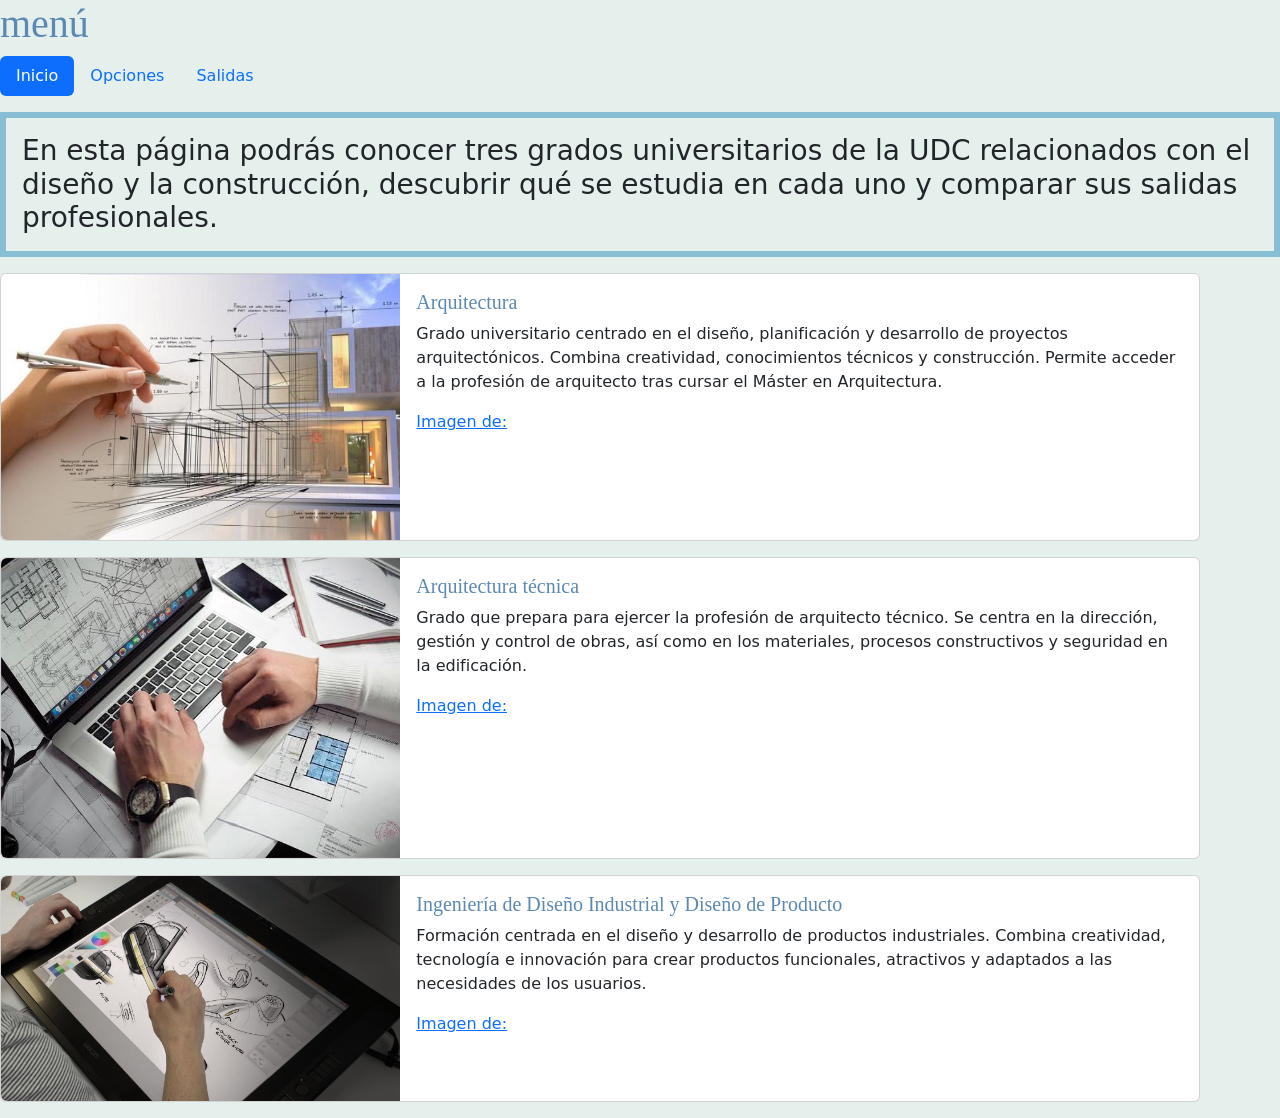
<file: index.html>
<!DOCTYPE html>
<html lang="es">
  <head>
    <meta charset="utf-8">
    <meta name="viewport" content="width=device-width, initial-scale=1">
    <title>Inicio</title>
    <link rel="stylesheet" href="./css/estilos.css">
    <link href="https://cdn.jsdelivr.net/npm/bootstrap@5.3.8/dist/css/bootstrap.min.css" rel="stylesheet" integrity="sha384-sRIl4kxILFvY47J16cr9ZwB07vP4J8+LH7qKQnuqkuIAvNWLzeN8tE5YBujZqJLB" crossorigin="anonymous">
  </head>
    <body class="fondo">
        <h1 class="titulos"> menú</h1>
        
          <ul class="nav nav-pills">
            <li class="nav-item">
              <a class="nav-link active" aria-current="page" href="./index.html">Inicio</a>
            </li>
            <li class="nav-item">
              <a class="nav-link" href="./opciones.html">Opciones</a>
            </li>
            <li class="nav-item">
              <a class="nav-link" href="./salidas.html">Salidas</a>
            </li>
          </ul>
          <p>
           <h3 class="tarjeta">En esta página podrás conocer tres grados universitarios de la UDC
            relacionados con el diseño y la construcción, descubrir qué se estudia
            en cada uno y comparar sus salidas profesionales.</h3> 
        </p>
          <div class="card mb-3" style="max-width: 1200px;">
            <div class="row g-0">
              <div class="col-md-4">
                <img src="./img/arquitectura.jpg" class="img-fluid rounded-start" alt="...">
              </div>
              <div class="col-md-8">
                <div class="card-body">
                  <h5 class="titulos">Arquitectura</h5>
                  <p class="card-text">Grado universitario centrado en el diseño, planificación y desarrollo de proyectos arquitectónicos. Combina creatividad, conocimientos técnicos y construcción. Permite acceder a la profesión de arquitecto tras cursar el Máster en Arquitectura.</p>
                  <a href="https://www.emagister.com/grado-fundamentos-arquitectura-cursos-3703885.htm">Imagen de:</a> <br>
                </div>
              </div>
            </div>
          </div>
                <div class="card mb-3" style="max-width: 1200px;">
                  <div class="row g-0">
                    <div class="col-md-4">
                      <img src="./img/arquitecturatecnica.jpg" class="img-fluid rounded-start" alt="...">
                    </div>
                    <div class="col-md-8">
                      <div class="card-body">
                        <h5 class="titulos">Arquitectura técnica</h5>
                        <p class="card-text">Grado que prepara para ejercer la profesión de arquitecto técnico. Se centra en la dirección, gestión y control de obras, así como en los materiales, procesos constructivos y seguridad en la edificación.</p>
                        <a href="https://www.musaat.es/blog/salidas-profesionales-de-la-arquitectura-tecnica/">Imagen de:</a> <br>
                      </div>
                    </div>
                  </div>
                </div>
                      <div class="card mb-3" style="max-width: 1200px;">
                        <div class="row g-0">
                          <div class="col-md-4">
                            <img src="./img/ingenieria.jpg" class="img-fluid rounded-start" alt="...">
                          </div>
                          <div class="col-md-8">
                            <div class="card-body">
                              <h5 class="titulos">Ingeniería de Diseño Industrial y Diseño de Producto</h5>
                              <p class="card-text">Formación centrada en el diseño y desarrollo de productos industriales. Combina creatividad, tecnología e innovación para crear productos funcionales, atractivos y adaptados a las necesidades de los usuarios.</p>
                              <a href="https://www.devicedd.com/">Imagen de:</a> <br>
                            </div>
                          </div>
                        </div>
                      </div>
      <script src="https://cdn.jsdelivr.net/npm/bootstrap@5.3.8/dist/js/bootstrap.bundle.min.js" integrity="sha384-FKyoEForCGlyvwx9Hj09JcYn3nv7wiPVlz7YYwJrWVcXK/BmnVDxM+D2scQbITxI" crossorigin="anonymous"></script>
    </body>
</file>
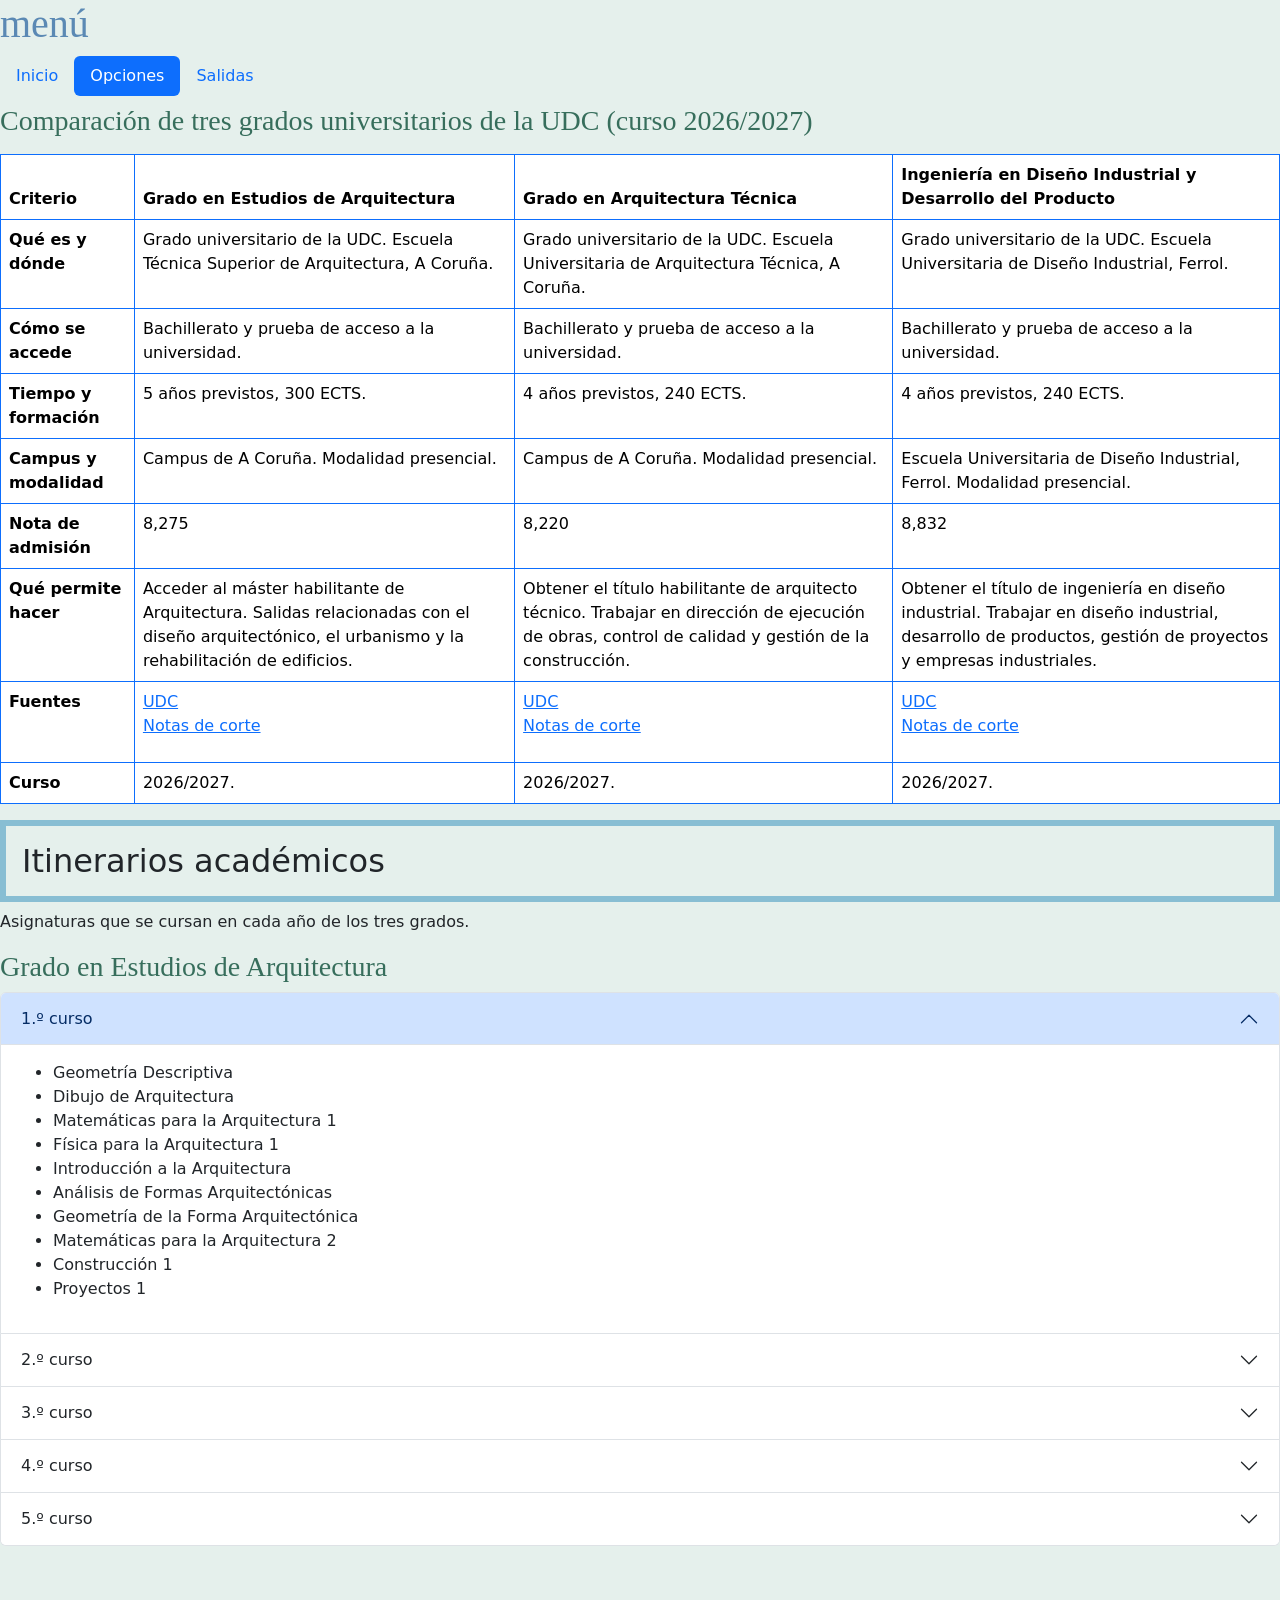
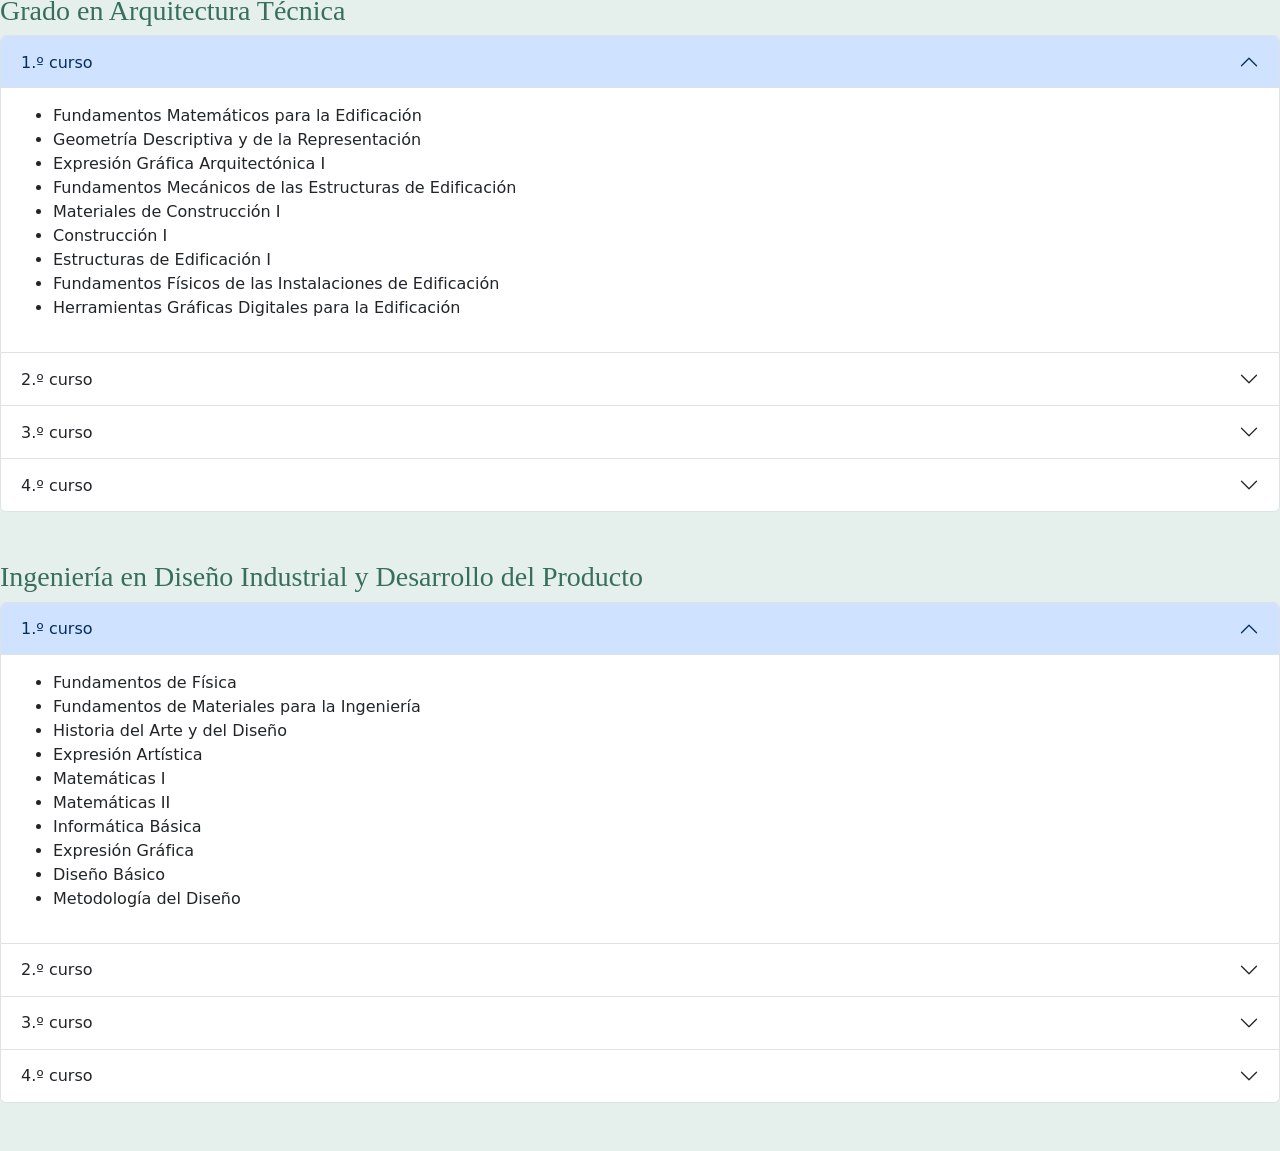
<file: opciones.html>
<!DOCTYPE html>
<html lang="es">
 <head>
  <meta charset="utf-8">
      <meta name="viewport" content="width=device-width, initial-scale=1">
      <link rel="stylesheet" href="./css/estilos.css">
      <title>Opciones de universidades</title>
      <link rel="stylesheet" href="./css/estilos.css">
      <link href="https://cdn.jsdelivr.net/npm/bootstrap@5.3.8/dist/css/bootstrap.min.css" rel="stylesheet" integrity="sha384-sRIl4kxILFvY47J16cr9ZwB07vP4J8+LH7qKQnuqkuIAvNWLzeN8tE5YBujZqJLB" crossorigin="anonymous">
 </head>
    <body class="fondo">
        <h1 class="titulos">menú</h1>
        <table>
          <ul class="nav nav-pills">
            <li class="nav-item">
              <a class="nav-link" aria-current="page" href="./index.html">Inicio</a>
            </li>
            <li class="nav-item">
              <a class="nav-link active" href="./opciones.html">Opciones</a>
            </li>
            <li class="nav-item">
              <a class="nav-link" href="./salidas.html">Salidas</a>
            </li>
          </ul>
          <table class="table table-bordered border-primary">
            <caption class="caption-top">
              <h3 class="letra">Comparación de tres grados universitarios de la UDC
                (curso 2026/2027) </h3>
            </caption>
            
            <thead>
              <tr>
                <th scope="col">Criterio</th>
                <th scope="col">Grado en Estudios de Arquitectura</th>
                <th scope="col">Grado en Arquitectura Técnica</th>
                <th scope="col">Ingeniería en Diseño Industrial y Desarrollo del Producto</th>
              </tr>
            </thead>
            
            <tbody>
              <tr>
                <th scope="row">Qué es y dónde</th>
                <td>
                  Grado universitario de la UDC.
                  Escuela Técnica Superior de Arquitectura, A Coruña.
                </td>
                <td>
                  Grado universitario de la UDC.
                  Escuela Universitaria de Arquitectura Técnica, A Coruña.
                </td>
                <td>
                  Grado universitario de la UDC.
                  Escuela Universitaria de Diseño Industrial, Ferrol.
                </td>
              </tr>
            
              <tr>
                <th scope="row">Cómo se accede</th>
                <td>
                  Bachillerato y prueba de acceso a la universidad.
                </td>
                <td>
                  Bachillerato y prueba de acceso a la universidad.
                </td>
                <td>
                  Bachillerato y prueba de acceso a la universidad.
                </td>
              </tr>
            
              <tr>
                <th scope="row">Tiempo y formación</th>
                <td>
                  5 años previstos, 300 ECTS.
                </td>
                <td>
                  4 años previstos, 240 ECTS.
                </td>
                <td>
                  4 años previstos, 240 ECTS.
                </td>
              </tr>
            
              <tr>
                <th scope="row">Campus y modalidad</th>
                <td>
                  Campus de A Coruña.
                  Modalidad presencial.
                </td>
                <td>
                  Campus de A Coruña.
                  Modalidad presencial.
                </td>
                <td>
                  Escuela Universitaria de Diseño Industrial, Ferrol.
                  Modalidad presencial.
                </td>
              </tr>
            
              <tr>
                <th scope="row">Nota de admisión</th>
                <td>
                  8,275
                </td>
                <td>
                  8,220
                </td>
                <td>
                  8,832
                </td>
              </tr>
            
              <tr>
                <th scope="row">Qué permite hacer</th>
                <td>
                  Acceder al máster habilitante de Arquitectura.
                  Salidas relacionadas con el diseño arquitectónico,
                  el urbanismo y la rehabilitación de edificios.
                </td>
                <td>
                  Obtener el título habilitante de arquitecto técnico.
                  Trabajar en dirección de ejecución de obras,
                  control de calidad y gestión de la construcción.
                </td>
                <td>
                  Obtener el título de ingeniería en diseño industrial.
                  Trabajar en diseño industrial, desarrollo de productos,
                  gestión de proyectos y empresas industriales.
                </td>
              </tr>
            
              <tr>
                <th scope="row">Fuentes</th>
                <td>
                  <a href="https://estudos.udc.es/es/study/start/670g01v02"
                  target="_blank" rel="noopener">
                 UDC
                 
               </a>
               <p><a href="https://www.ciug.gal/uploads/PDF/2026/Acceso/6ac8e4b64852e473654100derradeiroprazo.pdf"
                 target="_blank" rel="noopener">
                Notas de corte
              </a></p>
               </a>
                </td>
              
                <td>
                  <a href="https://estudos.udc.es/es/study/start/670g01v02"
                     target="_blank" rel="noopener">
                    UDC
                    
                  </a>
                  <p><a href="https://www.ciug.gal/uploads/PDF/2026/Acceso/6ac8e4b64852e473654100derradeiroprazo.pdf"
                    target="_blank" rel="noopener">
                   Notas de corte
                 </a></p>
                  </a>
                </td>
                <td>
                  <a href="https://estudos.udc.es/es/study/start/670g01v02"
                  target="_blank" rel="noopener">
                 UDC
                 
               </a>
               <p><a href="https://www.ciug.gal/uploads/PDF/2026/Acceso/6ac8e4b64852e473654100derradeiroprazo.pdf"
                 target="_blank" rel="noopener">
                Notas de corte
              </a></p>
               </a>
                </td>
              </tr>
          
              <tr>
                <th scope="row">Curso</th>
                <td>
                  2026/2027.
                </td>
                <td>
                  2026/2027.                 
                </td>
                <td>
                  2026/2027.
                </td>
              </tr>
            </tbody>
          </table>


            <h2 class="tarjeta">Itinerarios académicos</h2>
            <p>Asignaturas que se cursan en cada año de los tres grados.</p>
          
            <h3 class="letra">Grado en Estudios de Arquitectura</h3>
          
            <div class="accordion mb-5" id="arquitectura">
          
              <div class="accordion-item">
                <h4 class="accordion-header">
                  <button class="accordion-button" data-bs-toggle="collapse"
                    data-bs-target="#arq1">
                    1.º curso
                  </button>
                </h4>
                <div id="arq1" class="accordion-collapse collapse show"
                  data-bs-parent="#arquitectura">
                  <div class="accordion-body">
                    <ul>
                      <li>Geometría Descriptiva</li>
                      <li>Dibujo de Arquitectura</li>
                      <li>Matemáticas para la Arquitectura 1</li>
                      <li>Física para la Arquitectura 1</li>
                      <li>Introducción a la Arquitectura</li>
                      <li>Análisis de Formas Arquitectónicas</li>
                      <li>Geometría de la Forma Arquitectónica</li>
                      <li>Matemáticas para la Arquitectura 2</li>
                      <li>Construcción 1</li>
                      <li>Proyectos 1</li>
                    </ul>
                  </div>
                </div>
              </div>
          
              <div class="accordion-item">
                <h4 class="accordion-header">
                  <button class="accordion-button collapsed" data-bs-toggle="collapse"
                    data-bs-target="#arq2">
                    2.º curso
                  </button>
                </h4>
                <div id="arq2" class="accordion-collapse collapse"
                  data-bs-parent="#arquitectura">
                  <div class="accordion-body">
                    <ul>
                      <li>Proyectos 2</li>
                      <li>Proyectos 3</li>
                      <li>Análisis Arquitectónico 1</li>
                      <li>Análisis Arquitectónico 2</li>
                      <li>Física para la Arquitectura 2</li>
                      <li>Historia del Arte</li>
                      <li>Urbanística 1</li>
                      <li>Estructuras 1</li>
                      <li>Construcción 2</li>
                    </ul>
                  </div>
                </div>
              </div>
          
              <div class="accordion-item">
                <h4 class="accordion-header">
                  <button class="accordion-button collapsed" data-bs-toggle="collapse"
                    data-bs-target="#arq3">
                    3.º curso
                  </button>
                </h4>
                <div id="arq3" class="accordion-collapse collapse"
                  data-bs-parent="#arquitectura">
                  <div class="accordion-body">
                    <ul>
                      <li>Proyectos 4</li>
                      <li>Proyectos 5</li>
                      <li>Construcción 3</li>
                      <li>Construcción 4</li>
                      <li>Estructuras 2</li>
                      <li>Estructuras 3</li>
                      <li>Urbanística 2</li>
                      <li>Urbanística 3</li>
                      <li>Teoría de la Arquitectura</li>
                      <li>Instalaciones 1</li>
                    </ul>
                  </div>
                </div>
              </div>
          
              <div class="accordion-item">
                <h4 class="accordion-header">
                  <button class="accordion-button collapsed" data-bs-toggle="collapse"
                    data-bs-target="#arq4">
                    4.º curso
                  </button>
                </h4>
                <div id="arq4" class="accordion-collapse collapse"
                  data-bs-parent="#arquitectura">
                  <div class="accordion-body">
                    <ul>
                      <li>Proyectos 6</li>
                      <li>Proyectos 7</li>
                      <li>Urbanística 4</li>
                      <li>Construcción 5</li>
                      <li>Construcción 6</li>
                      <li>Estructuras 4</li>
                      <li>Estructuras 5</li>
                      <li>Instalaciones 2</li>
                      <li>Historia de la Arquitectura 1</li>
                      <li>Historia de la Arquitectura 2</li>
                    </ul>
                  </div>
                </div>
              </div>
          
              <div class="accordion-item">
                <h4 class="accordion-header">
                  <button class="accordion-button collapsed" data-bs-toggle="collapse"
                    data-bs-target="#arq5">
                    5.º curso
                  </button>
                </h4>
                <div id="arq5" class="accordion-collapse collapse"
                  data-bs-parent="#arquitectura">
                  <div class="accordion-body">
                    <ul>
                      <li>Proyectos 8</li>
                      <li>Proyectos 9</li>
                      <li>Urbanística 5</li>
                      <li>Cimentaciones</li>
                      <li>Construcción 7</li>
                      <li>Arquitectura Legal</li>
                      <li>Asignaturas optativas</li>
                      <li>Trabajo Fin de Grado</li>
                    </ul>
                  </div>
                </div>
              </div>
            </div>
          

            <h3 class="letra">Grado en Arquitectura Técnica</h3>
            <div class="accordion mb-5" id="tecnica">
          
              <div class="accordion-item">
                <h4 class="accordion-header">
                  <button class="accordion-button" data-bs-toggle="collapse"
                    data-bs-target="#tec1">
                    1.º curso
                  </button>
                </h4>
                <div id="tec1" class="accordion-collapse collapse show"
                  data-bs-parent="#tecnica">
                  <div class="accordion-body">
                    <ul>
                      <li>Fundamentos Matemáticos para la Edificación</li>
                      <li>Geometría Descriptiva y de la Representación</li>
                      <li>Expresión Gráfica Arquitectónica I</li>
                      <li>Fundamentos Mecánicos de las Estructuras de Edificación</li>
                      <li>Materiales de Construcción I</li>
                      <li>Construcción I</li>
                      <li>Estructuras de Edificación I</li>
                      <li>Fundamentos Físicos de las Instalaciones de Edificación</li>
                      <li>Herramientas Gráficas Digitales para la Edificación</li>
                    </ul>
                  </div>
                </div>
              </div>
          
              <div class="accordion-item">
                <h4 class="accordion-header">
                  <button class="accordion-button collapsed" data-bs-toggle="collapse"
                    data-bs-target="#tec2">
                    2.º curso
                  </button>
                </h4>
                <div id="tec2" class="accordion-collapse collapse"
                  data-bs-parent="#tecnica">
                  <div class="accordion-body">
                    <ul>
                      <li>Economía y Organización de Empresas de Edificación</li>
                      <li>Estructuras de Edificación II</li>
                      <li>Instalaciones de Edificación I</li>
                      <li>Materiales de Construcción II</li>
                      <li>Construcción II</li>
                      <li>Estructuras de Edificación III</li>
                      <li>Expresión Gráfica Arquitectónica II</li>
                      <li>Materiales de Construcción III</li>
                      <li>Topografía y Replanteos</li>
                    </ul>
                  </div>
                </div>
              </div>
          
              <div class="accordion-item">
                <h4 class="accordion-header">
                  <button class="accordion-button collapsed" data-bs-toggle="collapse"
                    data-bs-target="#tec3">
                    3.º curso
                  </button>
                </h4>
                <div id="tec3" class="accordion-collapse collapse"
                  data-bs-parent="#tecnica">
                  <div class="accordion-body">
                    <ul>
                      <li>Construcción III</li>
                      <li>Instalaciones de Edificación II</li>
                      <li>Proyectos Técnicos I</li>
                      <li>Construcción IV</li>
                      <li>Construcción V</li>
                      <li>Equipos y Medios Auxiliares para la Edificación</li>
                      <li>Proyectos Técnicos II</li>
                    </ul>
                  </div>
                </div>
              </div>
          
              <div class="accordion-item">
                <h4 class="accordion-header">
                  <button class="accordion-button collapsed" data-bs-toggle="collapse"
                    data-bs-target="#tec4">
                    4.º curso
                  </button>
                </h4>
                <div id="tec4" class="accordion-collapse collapse"
                  data-bs-parent="#tecnica">
                  <div class="accordion-body">
                    <ul>
                      <li>Dirección, Organización y Programación de Obras</li>
                      <li>Gestión Inmobiliaria, Tasaciones, Valoraciones y Arquitectura Legal</li>
                      <li>Instalaciones de Edificación III e Instalaciones Urbanas</li>
                      <li>Mediciones, Presupuestos y Control Económico de la Obra</li>
                      <li>Patología, Rehabilitación y Mantenimiento de Edificios</li>
                      <li>Urbanística y Procedimientos Administrativos</li>
                      <li>Calidad y Sostenibilidad en la Edificación</li>
                      <li>Cimentaciones y Geotecnia</li>
                      <li>Seguridad Laboral y Prevención</li>
                      <li>Asignaturas optativas y Proyecto Fin de Grado</li>
                    </ul>
                  </div>
                </div>
              </div>
            </div>
          
            <h3 class="letra">Ingeniería en Diseño Industrial y Desarrollo del Producto</h3>
          
            <div class="accordion mb-5" id="diseno">
          
              <div class="accordion-item">
                <h4 class="accordion-header">
                  <button class="accordion-button" data-bs-toggle="collapse"
                    data-bs-target="#dis1">
                    1.º curso
                  </button>
                </h4>
                <div id="dis1" class="accordion-collapse collapse show"
                  data-bs-parent="#diseno">
                  <div class="accordion-body">
                    <ul>
                      <li>Fundamentos de Física</li>
                      <li>Fundamentos de Materiales para la Ingeniería</li>
                      <li>Historia del Arte y del Diseño</li>
                      <li>Expresión Artística</li>
                      <li>Matemáticas I</li>
                      <li>Matemáticas II</li>
                      <li>Informática Básica</li>
                      <li>Expresión Gráfica</li>
                      <li>Diseño Básico</li>
                      <li>Metodología del Diseño</li>
                    </ul>
                  </div>
                </div>
              </div>
          
              <div class="accordion-item">
                <h4 class="accordion-header">
                  <button class="accordion-button collapsed" data-bs-toggle="collapse"
                    data-bs-target="#dis2">
                    2.º curso
                  </button>
                </h4>
                <div id="dis2" class="accordion-collapse collapse"
                  data-bs-parent="#diseno">
                  <div class="accordion-body">
                    <ul>
                      <li>Física Aplicada a la Ingeniería</li>
                      <li>Historia del Diseño</li>
                      <li>Técnicas de la Expresión Artística Aplicada</li>
                      <li>Ingeniería de Materiales</li>
                      <li>Estadística</li>
                      <li>Sistemas Mecánicos</li>
                      <li>Expresión Gráfica Aplicada</li>
                      <li>Diseño Asistido por Ordenador</li>
                      <li>Proyectos de Diseño I</li>
                      <li>Proyectos de Diseño II</li>
                    </ul>
                  </div>
                </div>
              </div>
          
              <div class="accordion-item">
                <h4 class="accordion-header">
                  <button class="accordion-button collapsed" data-bs-toggle="collapse"
                    data-bs-target="#dis3">
                    3.º curso
                  </button>
                </h4>
                <div id="dis3" class="accordion-collapse collapse"
                  data-bs-parent="#diseno">
                  <div class="accordion-body">
                    <ul>
                      <li>Tecnologías de la Información y la Comunicación I</li>
                      <li>Teoría de Máquinas</li>
                      <li>Procesos Industriales</li>
                      <li>Análisis Asistido por Ordenador</li>
                      <li>Diseño y Producto</li>
                      <li>Proyectos de Diseño III</li>
                      <li>Marketing</li>
                      <li>Aspectos Económicos y Empresariales del Diseño</li>
                      <li>Asignaturas optativas</li>
                    </ul>
                  </div>
                </div>
              </div>
          
              <div class="accordion-item">
                <h4 class="accordion-header">
                  <button class="accordion-button collapsed" data-bs-toggle="collapse"
                    data-bs-target="#dis4">
                    4.º curso
                  </button>
                </h4>
                <div id="dis4" class="accordion-collapse collapse"
                  data-bs-parent="#diseno">
                  <div class="accordion-body">
                    <ul>
                      <li>Administración y Organización Industrial</li>
                      <li>Normativa y Legislación</li>
                      <li>Estética</li>
                      <li>Diseño y Procesado con Polímeros</li>
                      <li>Tecnologías de Desarrollo de Producto</li>
                      <li>Oficina Técnica</li>
                      <li>Asignaturas optativas</li>
                      <li>Proyecto Fin de Grado</li>
                    </ul>
                  </div>
                </div>
              </div>
            </div>
          </section>
          
        <script src="https://cdn.jsdelivr.net/npm/bootstrap@5.3.8/dist/js/bootstrap.bundle.min.js" integrity="sha384-FKyoEForCGlyvwx9Hj09JcYn3nv7wiPVlz7YYwJrWVcXK/BmnVDxM+D2scQbITxI" crossorigin="anonymous"></script>
    </body>
</file>
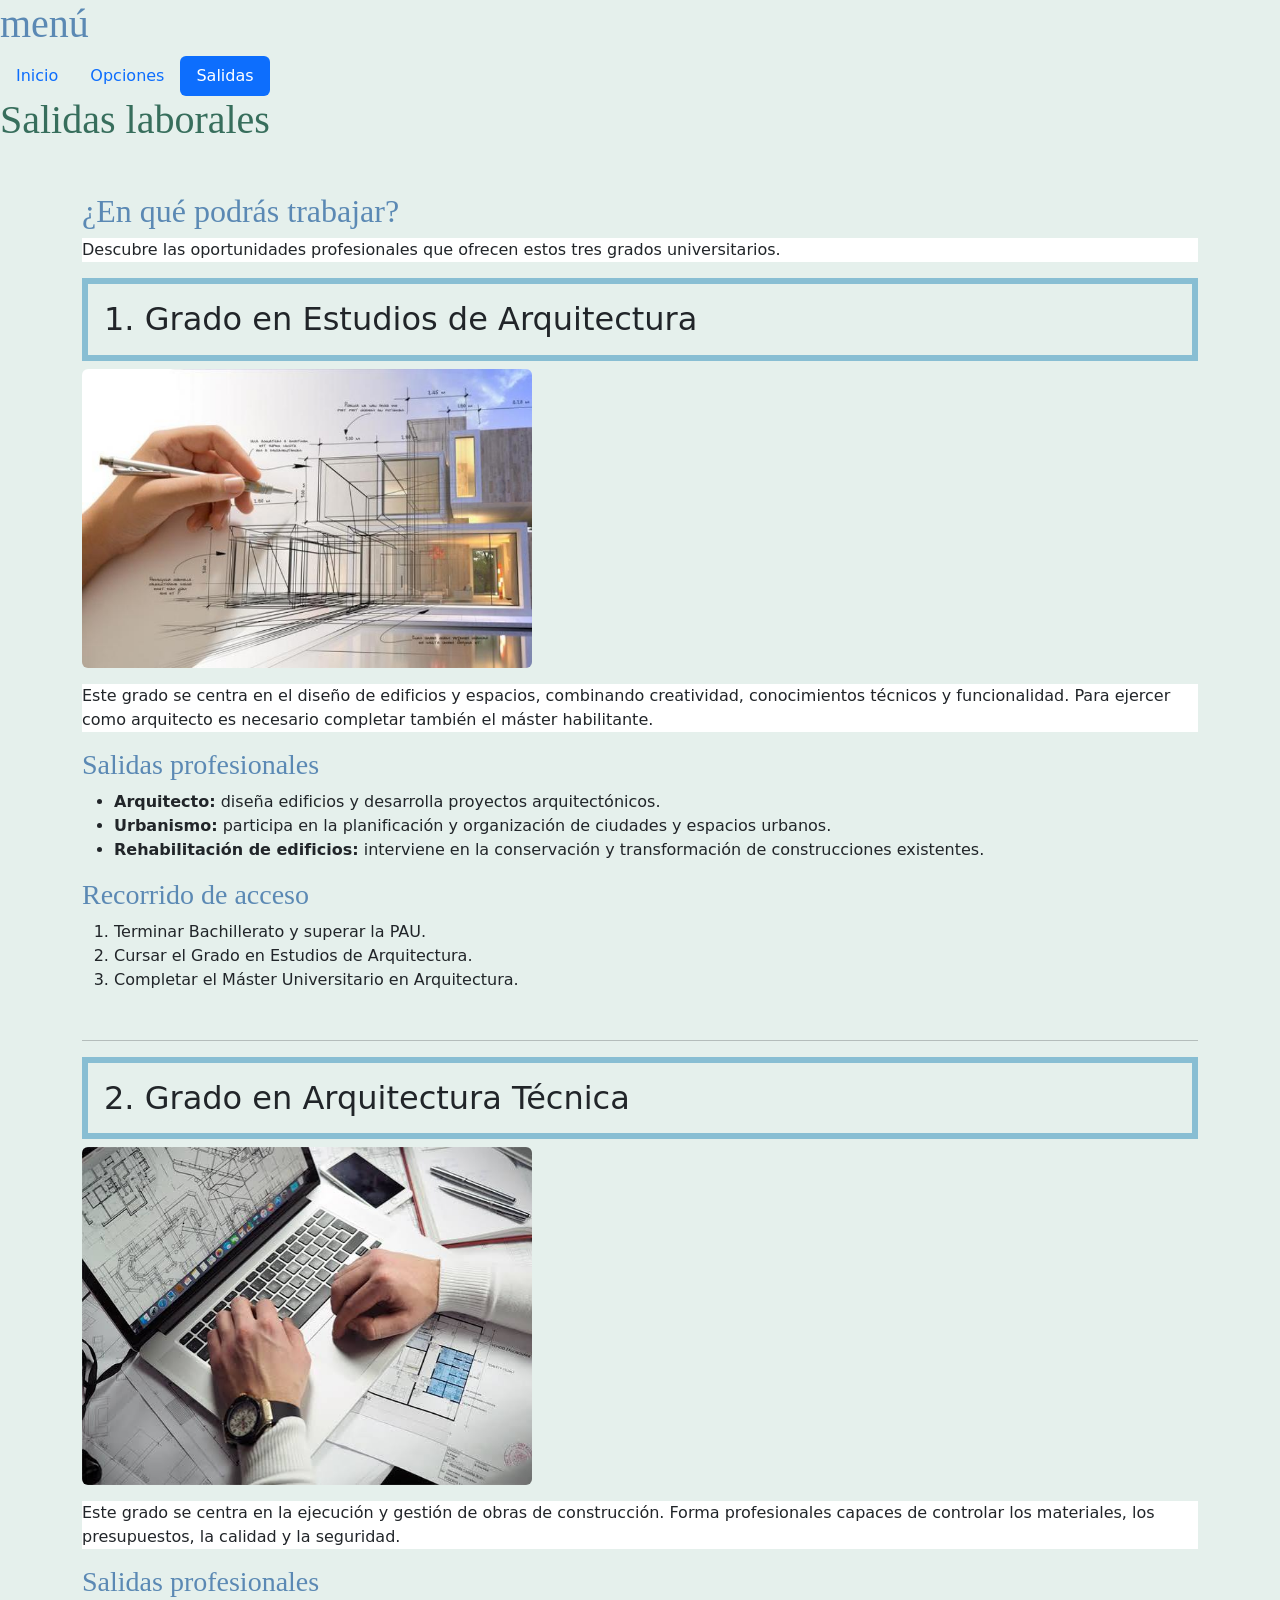
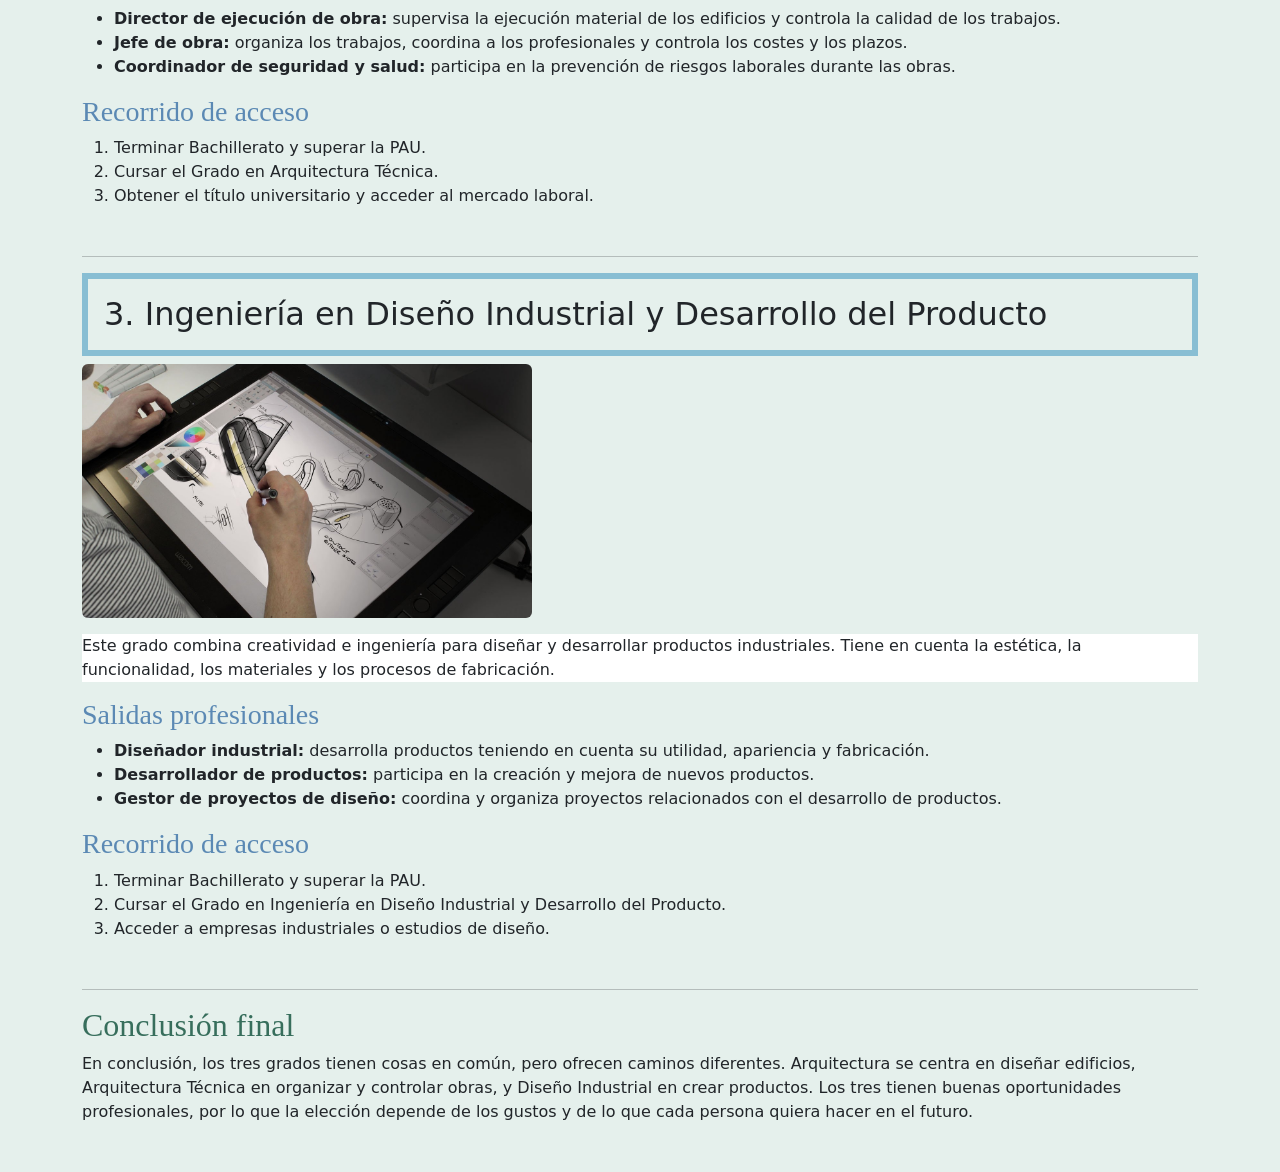
<file: salidas.html>
<!DOCTYPE html>
<html lang="es">
 <head>
    <meta charset="utf-8">
      <meta name="viewport" content="width=device-width, initial-scale=1">
      <link rel="stylesheet" href="./css/estilos.css">
      <title>Salidas laborales</title>
      <link rel="stylesheet" href="./css/estilos.css">
      <link href="https://cdn.jsdelivr.net/npm/bootstrap@5.3.8/dist/css/bootstrap.min.css" rel="stylesheet" integrity="sha384-sRIl4kxILFvY47J16cr9ZwB07vP4J8+LH7qKQnuqkuIAvNWLzeN8tE5YBujZqJLB" crossorigin="anonymous">
 </head>
    <body class=" fondo">
        <h1 class="titulos">menú</h1>
        <table>
          <ul class="nav nav-pills">
            <li class="nav-item">
              <a class="nav-link" aria-current="page" href="./index.html">Inicio</a>
            </li>
            <li class="nav-item">
              <a class="nav-link" href="./opciones.html">Opciones</a>
            </li>
            <li class="nav-item">
              <a class="nav-link active" href="./salidas.html">Salidas</a>
            </li>
          </ul>
          <header>
            <h1 class="letra">Salidas laborales</h1>
        </header>
        <main class="container my-5">
    
            <h2 class="titulos">¿En qué podrás trabajar?</h2>
    
            <p class="fondo1">
                Descubre las oportunidades profesionales que ofrecen
                estos tres grados universitarios.
            </p>
    
            <section class="mb-5">
    
                <h2 class="tarjeta">1. Grado en Estudios de Arquitectura</h2>
    
                <img src="./img/arquitectura.jpg" width="450"
                     class="img-fluid rounded mb-3"
                     alt="Edificio de arquitectura moderna">
    
                <p class="fondo1">
                    Este grado se centra en el diseño de edificios y espacios,
                    combinando creatividad, conocimientos técnicos y funcionalidad.
                    Para ejercer como arquitecto es necesario completar también
                    el máster habilitante.
                </p>
    
                <h3 class="titulos">Salidas profesionales</h3>
    
                <ul>
                    <li>
                        <strong>Arquitecto:</strong>
                        diseña edificios y desarrolla proyectos arquitectónicos.
                    </li>
                    <li>
                        <strong>Urbanismo:</strong>
                        participa en la planificación y organización de ciudades
                        y espacios urbanos.
                    </li>
                    <li>
                        <strong>Rehabilitación de edificios:</strong>
                        interviene en la conservación y transformación de
                        construcciones existentes.
                    </li>
                </ul>
    
                <h3 class="titulos">Recorrido de acceso</h3>
    
                <ol>
                    <li>Terminar Bachillerato y superar la PAU.</li>
                    <li>Cursar el Grado en Estudios de Arquitectura.</li>
                    <li>Completar el Máster Universitario en Arquitectura.</li>
                </ol>
    
            </section>
    
            <hr>

            <section class="mb-5">
    
                <h2 class="tarjeta">2. Grado en Arquitectura Técnica</h2>
    
                <img src="./img/arquitecturatecnica.jpg" width="450"
                     class="img-fluid rounded mb-3"
                     alt="Profesional supervisando una obra">
    
                <p class="fondo1">
                    Este grado se centra en la ejecución y gestión de obras
                    de construcción. Forma profesionales capaces de controlar
                    los materiales, los presupuestos, la calidad y la seguridad.
                </p>
    
                <h3 class="titulos">Salidas profesionales</h3>
    
                <ul>
                    <li>
                        <strong>Director de ejecución de obra:</strong>
                        supervisa la ejecución material de los edificios
                        y controla la calidad de los trabajos.
                    </li>
                    <li>
                        <strong>Jefe de obra:</strong>
                        organiza los trabajos, coordina a los profesionales
                        y controla los costes y los plazos.
                    </li>
                    <li>
                        <strong>Coordinador de seguridad y salud:</strong>
                        participa en la prevención de riesgos laborales
                        durante las obras.
                    </li>
                </ul>
    
                <h3 class="titulos">Recorrido de acceso</h3>
    
                <ol>
                    <li>Terminar Bachillerato y superar la PAU.</li>
                    <li>Cursar el Grado en Arquitectura Técnica.</li>
                    <li>Obtener el título universitario y acceder al mercado laboral.</li>
                </ol>
    
            </section>

            <hr>
            <section class="mb-5">
    
                <h2 class="tarjeta">3. Ingeniería en Diseño Industrial y Desarrollo del Producto</h2>
    
                <img src="./img/ingenieria.jpg" width="450" 
                     class="img-fluid rounded mb-3"
                     alt="Diseño de un producto industrial">
    
                <p class="fondo1">
                    Este grado combina creatividad e ingeniería para diseñar
                    y desarrollar productos industriales. Tiene en cuenta
                    la estética, la funcionalidad, los materiales y los
                    procesos de fabricación.
                </p>
    
                <h3 class="titulos">Salidas profesionales</h3>
    
                <ul>
                    <li>
                        <strong>Diseñador industrial:</strong>
                        desarrolla productos teniendo en cuenta su utilidad,
                        apariencia y fabricación.
                    </li>
                    <li>
                        <strong>Desarrollador de productos:</strong>
                        participa en la creación y mejora de nuevos productos.
                    </li>
                    <li>
                        <strong>Gestor de proyectos de diseño:</strong>
                        coordina y organiza proyectos relacionados con
                        el desarrollo de productos.
                    </li>
                </ul>
    
                <h3 class="titulos">Recorrido de acceso</h3>
    
                <ol>
                    <li>Terminar Bachillerato y superar la PAU.</li>
                    <li>Cursar el Grado en Ingeniería en Diseño Industrial
                        y Desarrollo del Producto.</li>
                    <li>Acceder a empresas industriales o estudios de diseño.</li>
                </ol>
    
            </section>
    
            <hr>

            <section class="mb-5">
    
                <h2 class="letra">Conclusión final</h2>
    
                <p>
                  En conclusión, los tres grados tienen cosas en común, pero
                  ofrecen caminos diferentes. Arquitectura se centra en diseñar
                  edificios, Arquitectura Técnica en organizar y controlar obras,
                  y Diseño Industrial en crear productos. Los tres tienen buenas
                  oportunidades profesionales, por lo que la elección depende
                  de los gustos y de lo que cada persona quiera hacer en el futuro.
                </p>
            </section>
        <script src="https://cdn.jsdelivr.net/npm/bootstrap@5.3.8/dist/js/bootstrap.bundle.min.js" integrity="sha384-FKyoEForCGlyvwx9Hj09JcYn3nv7wiPVlz7YYwJrWVcXK/BmnVDxM+D2scQbITxI" crossorigin="anonymous"></script>
    </body>
</file>
<file: css/estilos.css>
.tarjeta {
    border: 6px solid #88bed3;
    padding: 1rem;
  }
.titulos {
  font-family: Brush Script MT, Cursive;
  color: #5b89b4;
}

.fondo {
  background-color: #e5f0ec;
}
.letra {
  font-family: Brush Script MT, Cursive;
  color: #376e5c;
}
.fondo1 {
  background-color: #ffffff;
}
</file>
